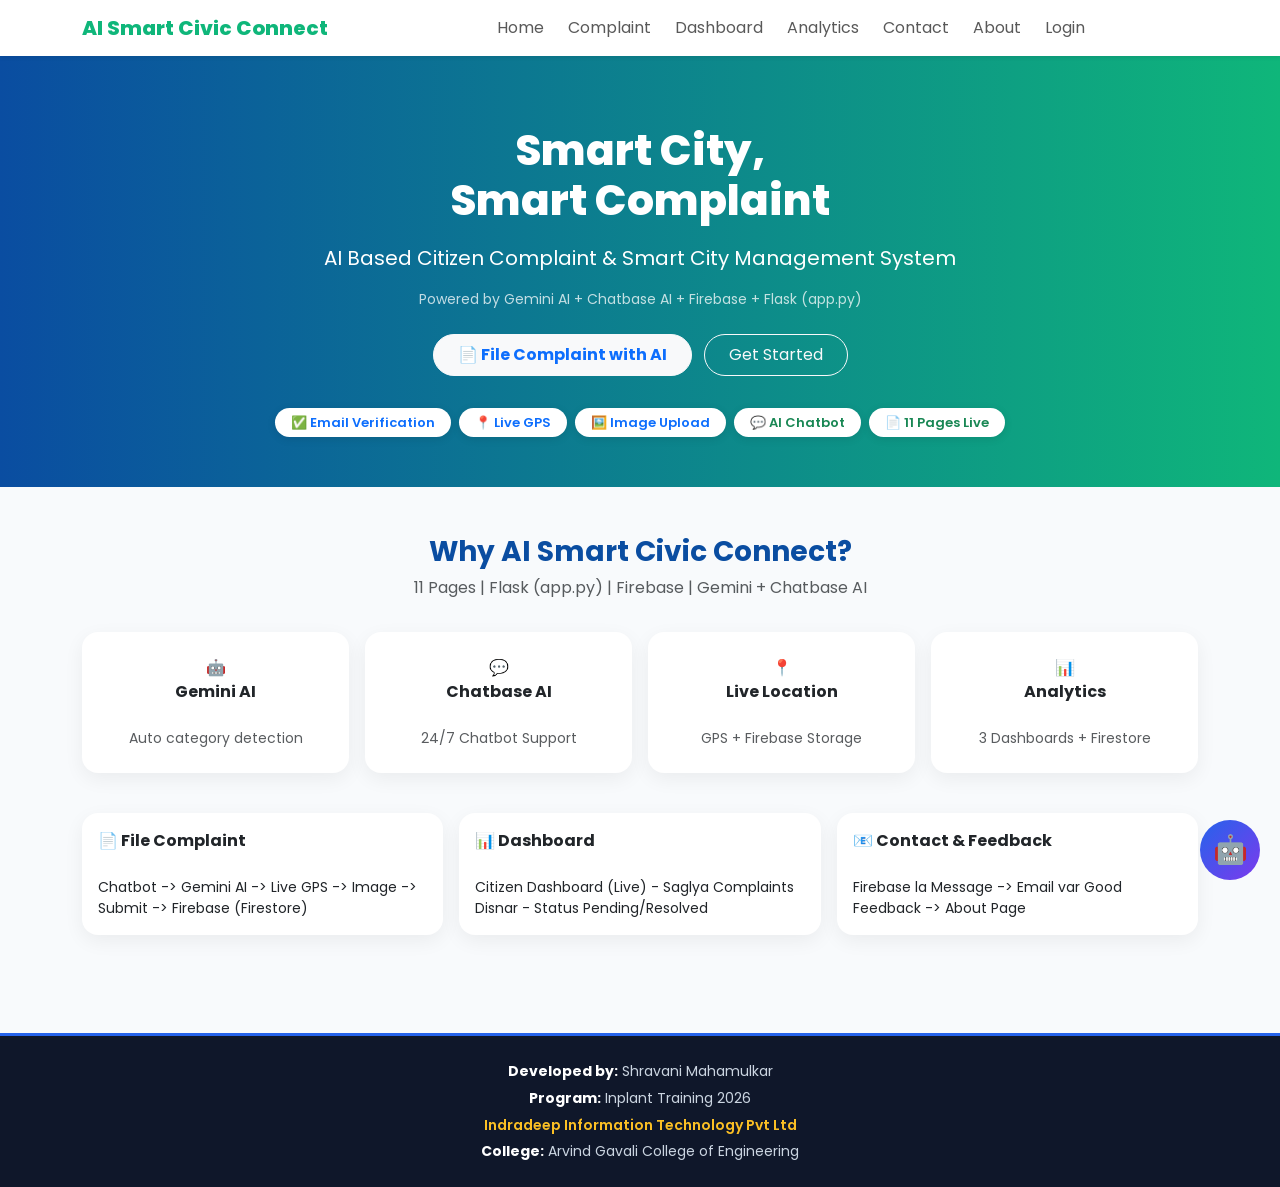
<file: index.html>
<!DOCTYPE html>
<html lang="en">
<head>
<meta charset="UTF-8">
<meta name="viewport" content="width=device-width, initial-scale=1.0">
<title>AI Smart Civic Connect - Shravani Mahamulkar</title>
<link href="https://cdn.jsdelivr.net/npm/bootstrap@5.3.3/dist/css/bootstrap.min.css" rel="stylesheet">
<link href="https://fonts.googleapis.com/css2?family=Poppins:wght@400;600;700&display=swap" rel="stylesheet">
<style>
body{font-family:'Poppins',sans-serif;background:#f8fafc;margin:0}
.hero{background:linear-gradient(90deg,#0A4DA1 0%,#0fb67a 100%);color:white;padding:70px 20px 50px 20px;text-align:center}
.hero h1{font-size:42px;font-weight:800;line-height:1.2}
.card{border:none;border-radius:16px;box-shadow:0 6px 20px rgba(0,0,0,0.06)}
.navbar-brand{font-weight:800;color:#0fb67a!important}
.badge{font-size:13px;font-weight:600;box-shadow:0 2px 8px rgba(0,0,0,0.1)}
</style>
</head>
<body>

<!-- NAVBAR - 11 Pages Connect -->
<nav class="navbar navbar-expand-lg bg-white shadow-sm sticky-top">
<div class="container">
<a class="navbar-brand" href="index.html">AI Smart Civic Connect</a>
<button class="navbar-toggler" type="button" data-bs-toggle="collapse" data-bs-target="#navMenu">
<span class="navbar-toggler-icon"></span>
</button>
<div class="collapse navbar-collapse" id="navMenu">
<ul class="navbar-nav ms-auto gap-2">
<li class="nav-item"><a class="nav-link" href="index.html">Home</a></li>
<li class="nav-item"><a class="nav-link" href="complaint.html">Complaint</a></li>
<li class="nav-item"><a class="nav-link" href="dashboard.html">Dashboard</a></li>
<li class="nav-item"><a class="nav-link" href="analytics.html">Analytics</a></li>
<li class="nav-item"><a class="nav-link" href="contact.html">Contact</a></li>
<li class="nav-item"><a class="nav-link" href="about.html">About</a></li>
<li class="nav-item"><a class="nav-link" href="login.html">Login</a></li>
<li class="nav-item"><a class="nav-link btn btn-primary text-white rounded-pill px-3" href="register.html">Register</a></li>
</ul>
</div>
</div>
</nav>

<!-- HERO SECTION -->
<section class="hero">
<h1>Smart City,<br>Smart Complaint</h1>
<p class="mt-3 fs-5">AI Based Citizen Complaint & Smart City Management System</p>
<p class="small opacity-75">Powered by Gemini AI + Chatbase AI + Firebase + Flask (app.py)</p>
<div class="mt-4">
<a href="complaint.html" class="btn btn-light text-primary rounded-pill px-4 py-2 fw-bold me-2">📄 File Complaint with AI</a>
<a href="login.html" class="btn btn-outline-light rounded-pill px-4 py-2">Get Started</a>
</div>

<!-- BADGES - Tuzya snippet madhle -->
<div class="row mt-4 g-2 justify-content-center">
<div class="col-auto"><span class="badge bg-white text-primary rounded-pill px-3 py-2">✅ Email Verification</span></div>
<div class="col-auto"><span class="badge bg-white text-primary rounded-pill px-3 py-2">📍 Live GPS</span></div>
<div class="col-auto"><span class="badge bg-white text-primary rounded-pill px-3 py-2">🖼️ Image Upload</span></div>
<div class="col-auto"><span class="badge bg-white text-success rounded-pill px-3 py-2">💬 AI Chatbot</span></div>
<div class="col-auto"><span class="badge bg-white text-success rounded-pill px-3 py-2">📄 11 Pages Live</span></div>
</div>
</section>

<!-- WHY SECTION -->
<section class="container py-5 text-center">
<h3 class="fw-bold" style="color:#0A4DA1">Why AI Smart Civic Connect?</h3>
<p class="text-muted">11 Pages | Flask (app.py) | Firebase | Gemini + Chatbase AI</p>
<div class="row g-3 mt-2">
<div class="col-md-3 col-6"><div class="card p-4 h-100">🤖<br><b>Gemini AI</b><br><small class="text-muted">Auto category detection</small></div></div>
<div class="col-md-3 col-6"><div class="card p-4 h-100">💬<br><b>Chatbase AI</b><br><small class="text-muted">24/7 Chatbot Support</small></div></div>
<div class="col-md-3 col-6"><div class="card p-4 h-100">📍<br><b>Live Location</b><br><small class="text-muted">GPS + Firebase Storage</small></div></div>
<div class="col-md-3 col-6"><div class="card p-4 h-100">📊<br><b>Analytics</b><br><small class="text-muted">3 Dashboards + Firestore</small></div></div>
</div>

<div class="row g-3 mt-4 text-start">
<div class="col-md-4"><div class="card p-3"><b>📄 File Complaint</b><br><small>Chatbot -> Gemini AI -> Live GPS -> Image -> Submit -> Firebase (Firestore)</small></div></div>
<div class="col-md-4"><div class="card p-3"><b>📊 Dashboard</b><br><small>Citizen Dashboard (Live) - Saglya Complaints Disnar - Status Pending/Resolved</small></div></div>
<div class="col-md-4"><div class="card p-3"><b>📧 Contact & Feedback</b><br><small>Firebase la Message -> Email var Good Feedback -> About Page</small></div></div>
</div>
</section>

<script src="https://cdn.jsdelivr.net/npm/bootstrap@5.3.3/dist/js/bootstrap.bundle.min.js"></script>
<script src="firebase-config.js"></script>
<script src="chatbot.js"></script>

<footer style="background:#0f172a; color:#cbd5e1; text-align:center; padding:22px 15px; font-size:14px; line-height:1.9; margin-top:50px; border-top:3px solid #2563eb; font-family:'Poppins',sans-serif;">
  <b style="color:white;">Developed by:</b> Shravani Mahamulkar <br>
  <b style="color:white;">Program:</b> Inplant Training 2026 <br>
  <span style="color:#fbbf24; font-weight:600;">Indradeep Information Technology Pvt Ltd</span> <br>
  <b style="color:white;">College:</b> Arvind Gavali College of Engineering
</footer>

</body>
</html>
</file>
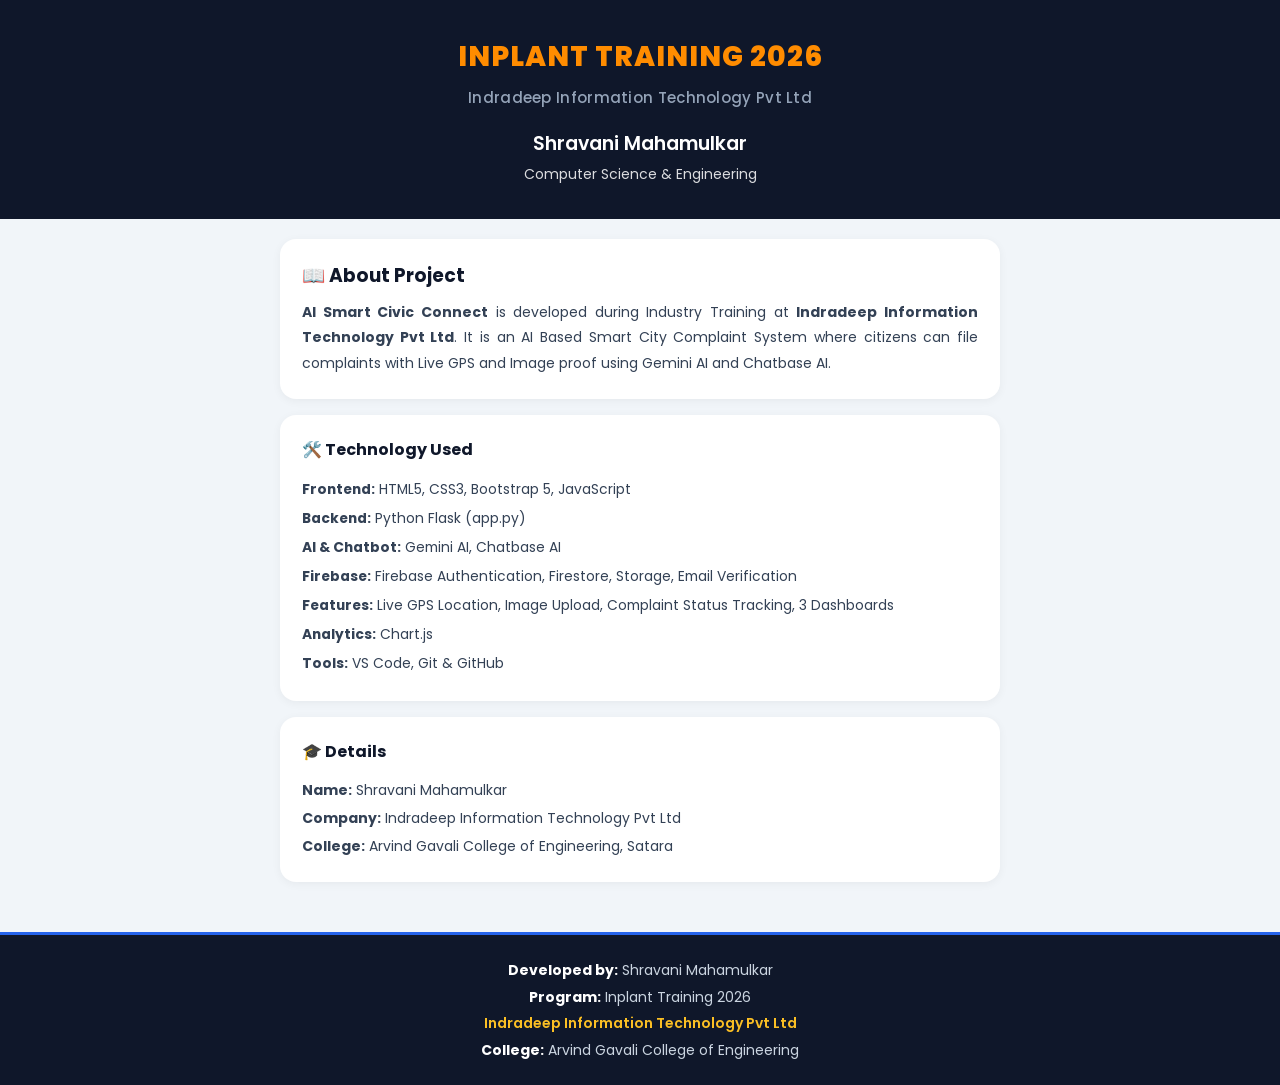
<file: about.html>
<!DOCTYPE html>
<html lang="en">
<head>
<meta charset="UTF-8"><meta name="viewport" content="width=device-width, initial-scale=1.0">
<title>About | Shravani Mahamulkar</title>
<link href="https://fonts.googleapis.com/css2?family=Poppins:wght@400;600;700&display=swap" rel="stylesheet">
</head>
<body style="margin:0; font-family:'Poppins',sans-serif; background:#f1f5f9;">

<div style="background:#0f172a; color:white; text-align:center; padding:40px 20px 34px;">
  <h1 style="margin:0; color:#ff8c00; font-size:28px; font-weight:800; letter-spacing:1px; text-transform:uppercase; line-height:1.2;">Inplant Training 2026</h1>
  <p style="margin:12px 0 0; color:#94a3b8; font-size:15px; font-weight:500; letter-spacing:0.3px;">Indradeep Information Technology Pvt Ltd</p>
  <h2 style="margin:20px 0 0; font-size:19px; font-weight:600;">Shravani Mahamulkar</h2>
  <p style="margin:6px 0 0; opacity:0.85; font-size:14px;">Computer Science & Engineering</p>
</div>

<div style="max-width:720px; margin:20px auto; padding:0 16px;">

<div style="background:white; padding:22px; border-radius:16px; box-shadow:0 2px 10px rgba(0,0,0,.05); margin-bottom:16px;">
<h3 style="margin:0 0 10px; color:#0f172a;">📖 About Project</h3>
<p style="margin:0; line-height:1.85; font-size:14px; color:#334155; text-align:justify;">
<b>AI Smart Civic Connect</b> is developed during Industry Training at <b>Indradeep Information Technology Pvt Ltd</b>. 
It is an AI Based Smart City Complaint System where citizens can file complaints with Live GPS and Image proof using Gemini AI and Chatbase AI.
</p>
</div>

<div style="background:white; padding:22px; border-radius:16px; box-shadow:0 2px 10px rgba(0,0,0,.05); margin-bottom:16px;">
<h3 style="margin:0 0 14px; color:#0f172a; font-size:16px;">🛠️ Technology Used</h3>
<div style="font-size:13.8px; line-height:2.1; color:#334155;">
<b>Frontend:</b> HTML5, CSS3, Bootstrap 5, JavaScript<br>
<b>Backend:</b> Python Flask (app.py)<br>
<b>AI & Chatbot:</b> Gemini AI, Chatbase AI<br>
<b>Firebase:</b> Firebase Authentication, Firestore, Storage, Email Verification<br>
<b>Features:</b> Live GPS Location, Image Upload, Complaint Status Tracking, 3 Dashboards<br>
<b>Analytics:</b> Chart.js<br>
<b>Tools:</b> VS Code, Git & GitHub
</div>
</div>

<div style="background:white; padding:22px; border-radius:16px; box-shadow:0 2px 10px rgba(0,0,0,.05);">
<h3 style="margin:0 0 12px; font-size:16px; color:#0f172a;">🎓 Details</h3>
<div style="font-size:14px; line-height:2; color:#334155;">
<b>Name:</b> Shravani Mahamulkar<br>
<b>Company:</b> Indradeep Information Technology Pvt Ltd<br>
<b>College:</b> Arvind Gavali College of Engineering, Satara
</div>
</div>

</div>

<footer style="background:#0f172a; color:#cbd5e1; text-align:center; padding:22px 15px; font-size:14px; line-height:1.9; margin-top:50px; border-top:3px solid #2563eb;">
  <b style="color:white;">Developed by:</b> Shravani Mahamulkar <br>
  <b style="color:white;">Program:</b> Inplant Training 2026 <br>
  <span style="color:#fbbf24; font-weight:600;">Indradeep Information Technology Pvt Ltd</span> <br>
  <b style="color:white;">College:</b> Arvind Gavali College of Engineering
</footer>

</body>
</html>
</file>
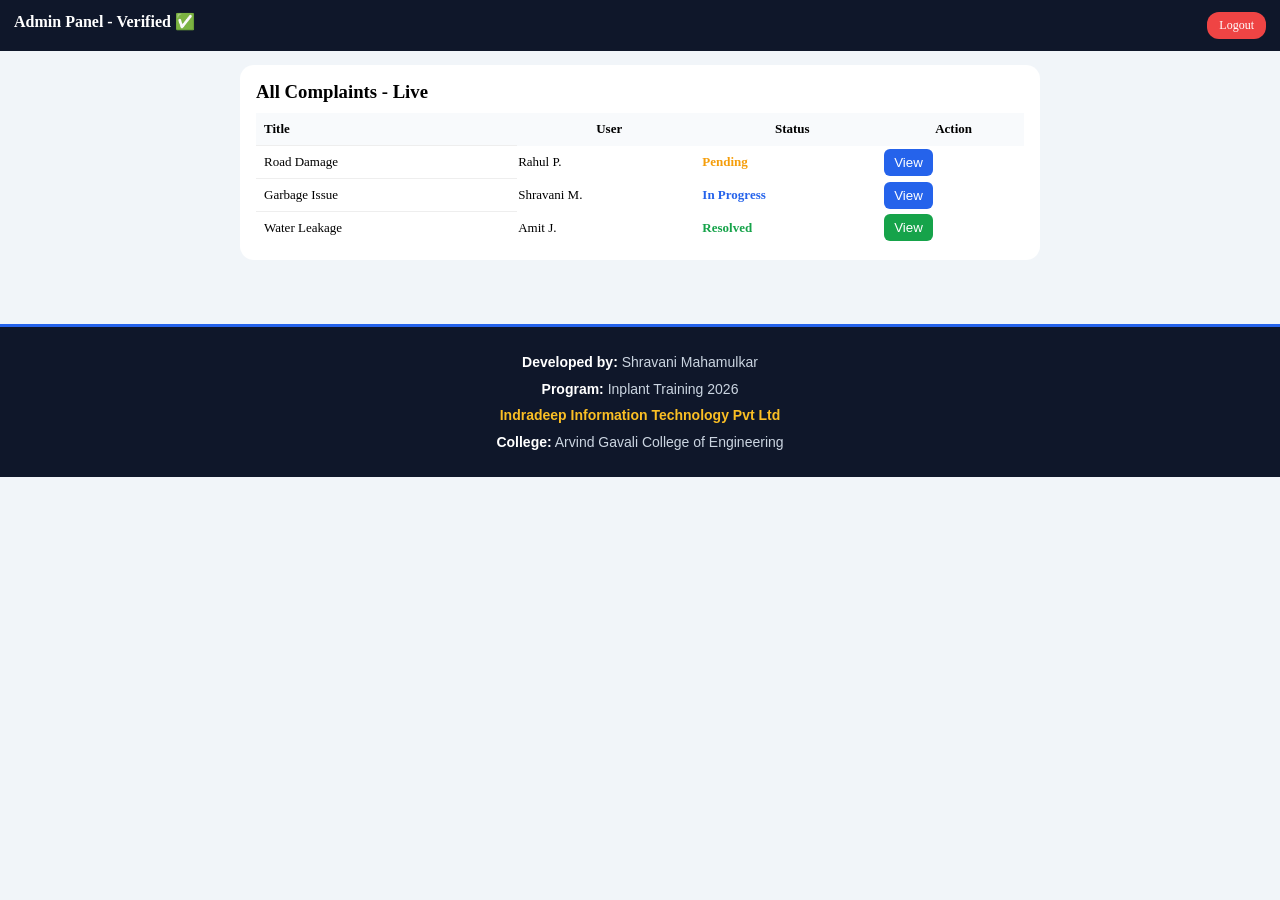
<file: admin-dashboard.htm>
<!DOCTYPE html><html><head><meta charset="UTF-8"><meta name="viewport" content="width=device-width,initial-scale=1"><title>Admin Panel</title></head>
<body style="margin:0;font-family:Poppins;background:#f1f5f9;">
<div style="background:#0f172a;color:white;padding:12px 14px;display:flex;justify-content:space-between;"><b>Admin Panel - Verified ✅</b><a href="index.html" style="background:#ef4444;color:white;padding:6px 12px;border-radius:12px;text-decoration:none;font-size:12px;">Logout</a></div>
<div style="padding:14px;max-width:800px;margin:auto;">
<div style="background:white;padding:16px;border-radius:14px;">
<h3 style="margin:0 0 10px;">All Complaints - Live</h3>
<table style="width:100%;font-size:13px;border-collapse:collapse;">
<tr style="background:#f8fafc;"><th style="padding:8px;text-align:left;">Title</th><th>User</th><th>Status</th><th>Action</th></tr>
<tr><td style="padding:8px;border-top:1px solid #eee;">Road Damage</td><td>Rahul P.</td><td style="color:#f59e0b;font-weight:600;">Pending</td><td><button onclick="alert('Complaint: Road Damage\nUser: Rahul P.\nLocation: Satara ST Stand\nGPS Verified ✅\n\nSir can Mark as Resolved here')" style="background:#2563eb;color:white;border:none;padding:6px 10px;border-radius:6px;">View</button></td></tr>
<tr><td style="padding:8px;border-top:1px solid #eee;">Garbage Issue</td><td>Shravani M.</td><td style="color:#2563eb;font-weight:600;">In Progress</td><td><button onclick="alert('Garbage Issue - Officer Assigned')" style="background:#2563eb;color:white;border:none;padding:6px 10px;border-radius:6px;">View</button></td></tr>
<tr><td style="padding:8px;border-top:1px solid #eee;">Water Leakage</td><td>Amit J.</td><td style="color:#16a34a;font-weight:600;">Resolved</td><td><button onclick="alert('Resolved ✅')" style="background:#16a34a;color:white;border:none;padding:6px 10px;border-radius:6px;">View</button></td></tr>
</table>
</div></div>
  <footer style="background:#0f172a; color:#cbd5e1; text-align:center; padding:22px 15px; font-size:14px; line-height:1.9; margin-top:50px; border-top:3px solid #2563eb; font-family:'Poppins',sans-serif;">
  <b style="color:white;">Developed by:</b> Shravani Mahamulkar <br>
  <b style="color:white;">Program:</b> Inplant Training 2026 <br>
  <span style="color:#fbbf24; font-weight:600;">Indradeep Information Technology Pvt Ltd</span> <br>
  <b style="color:white;">College:</b> Arvind Gavali College of Engineering
  </footer>
</body></html>
</file>
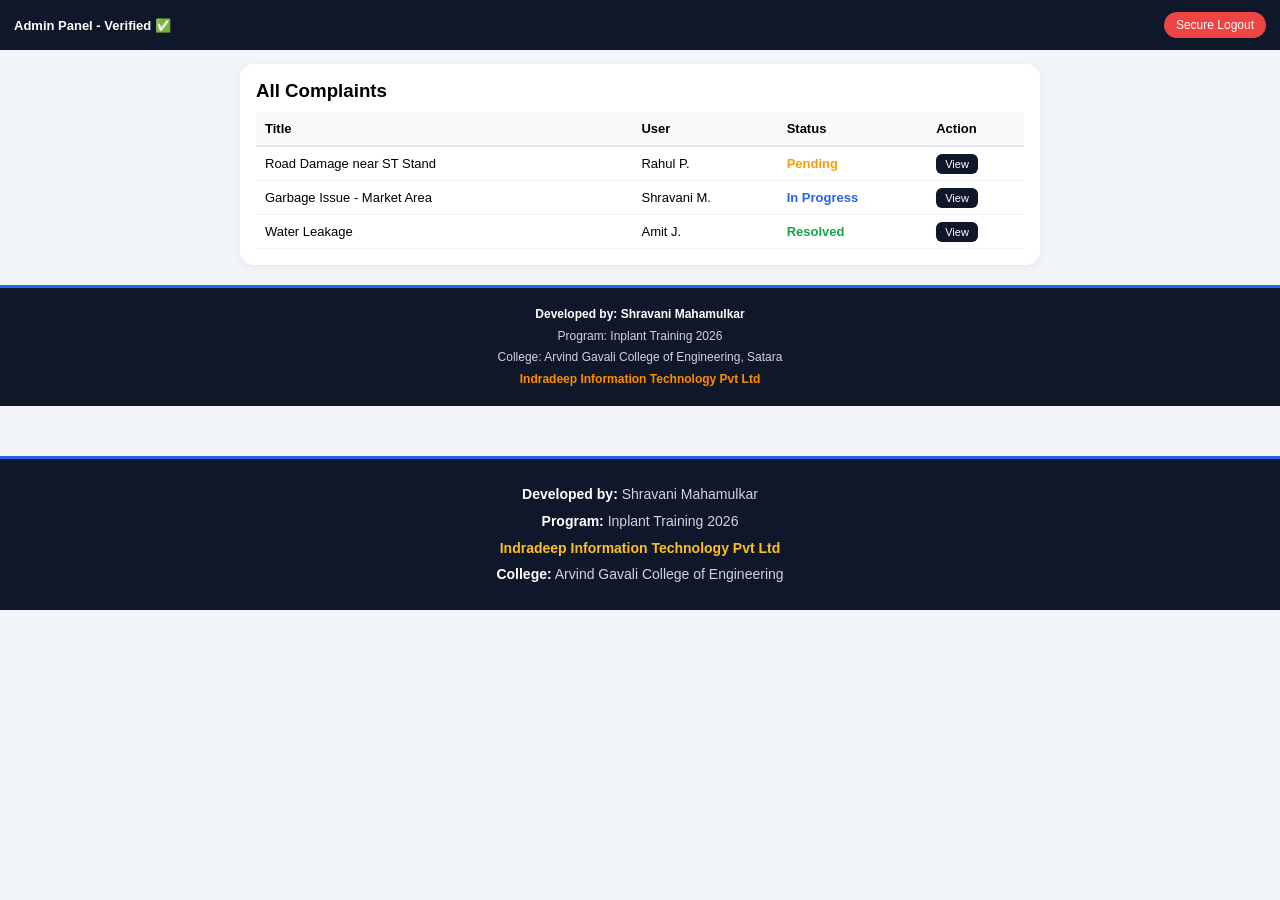
<file: admin.html>
<!DOCTYPE html><html><head><meta charset="UTF-8"><meta name="viewport" content="width=device-width,initial-scale=1"><title>Admin Panel</title></head>
<body style="margin:0;font-family:Poppins,sans-serif;background:#f1f5f9;">
<div style="background:#0f172a;color:white;padding:12px 14px;display:flex;justify-content:space-between;align-items:center;"><b style="font-size:13px;">Admin Panel - Verified ✅</b><a href="index.html" style="background:#ef4444;color:white;padding:6px 12px;border-radius:16px;text-decoration:none;font-size:12px;">Secure Logout</a></div>
<div style="max-width:800px;margin:14px auto;padding:0 10px;">
<div style="background:white;padding:16px;border-radius:14px;box-shadow:0 2px 8px rgba(0,0,0,.05);">
<h3 style="margin:0 0 10px;">All Complaints</h3>
<table style="width:100%;border-collapse:collapse;font-size:13px;text-align:left;">
<tr style="background:#f8fafc;"><th style="padding:9px;border-bottom:2px solid #e2e8f0;">Title</th><th style="border-bottom:2px solid #e2e8f0;">User</th><th style="border-bottom:2px solid #e2e8f0;">Status</th><th style="border-bottom:2px solid #e2e8f0;">Action</th></tr>
<tbody id="tbody"><tr><td colspan="4" style="text-align:center;padding:18px;">Loading & Verifying...</td></tr></tbody>
</table>
</div></div>
<footer style="background:#0f172a;color:#cbd5e1;text-align:center;padding:16px;font-size:12px;margin-top:20px;border-top:3px solid #2563eb;line-height:1.8;">
<b style="color:white;">Developed by: Shravani Mahamulkar</b><br>Program: Inplant Training 2026<br>College: Arvind Gavali College of Engineering, Satara<br><span style="color:#ff8c00;font-weight:600;">Indradeep Information Technology Pvt Ltd</span></footer>
<script>
const data=[
{title:"Road Damage near ST Stand",user:"Rahul P.",status:"Pending",color:"#f59e0b"},
{title:"Garbage Issue - Market Area",user:"Shravani M.",status:"In Progress",color:"#2563eb"},
{title:"Water Leakage",user:"Amit J.",status:"Resolved",color:"#16a34a"}
];
setTimeout(()=>{
let h="";
data.forEach(d=>{h+=`<tr><td style="padding:9px;border-bottom:1px solid #f1f5f9;">${d.title}</td><td style="border-bottom:1px solid #f1f5f9;">${d.user}</td><td style="border-bottom:1px solid #f1f5f9;color:${d.color};font-weight:600;">${d.status}</td><td style="border-bottom:1px solid #f1f5f9;"><button style="background:#0f172a;color:white;border:none;padding:4px 9px;border-radius:6px;font-size:11px;">View</button></td></tr>`});
document.getElementById("tbody").innerHTML=h;
},900);
</script>
  <footer style="background:#0f172a; color:#cbd5e1; text-align:center; padding:22px 15px; font-size:14px; line-height:1.9; margin-top:50px; border-top:3px solid #2563eb; font-family:'Poppins',sans-serif;">
  <b style="color:white;">Developed by:</b> Shravani Mahamulkar <br>
  <b style="color:white;">Program:</b> Inplant Training 2026 <br>
  <span style="color:#fbbf24; font-weight:600;">Indradeep Information Technology Pvt Ltd</span> <br>
  <b style="color:white;">College:</b> Arvind Gavali College of Engineering
  </footer>
</body></html>
</file>
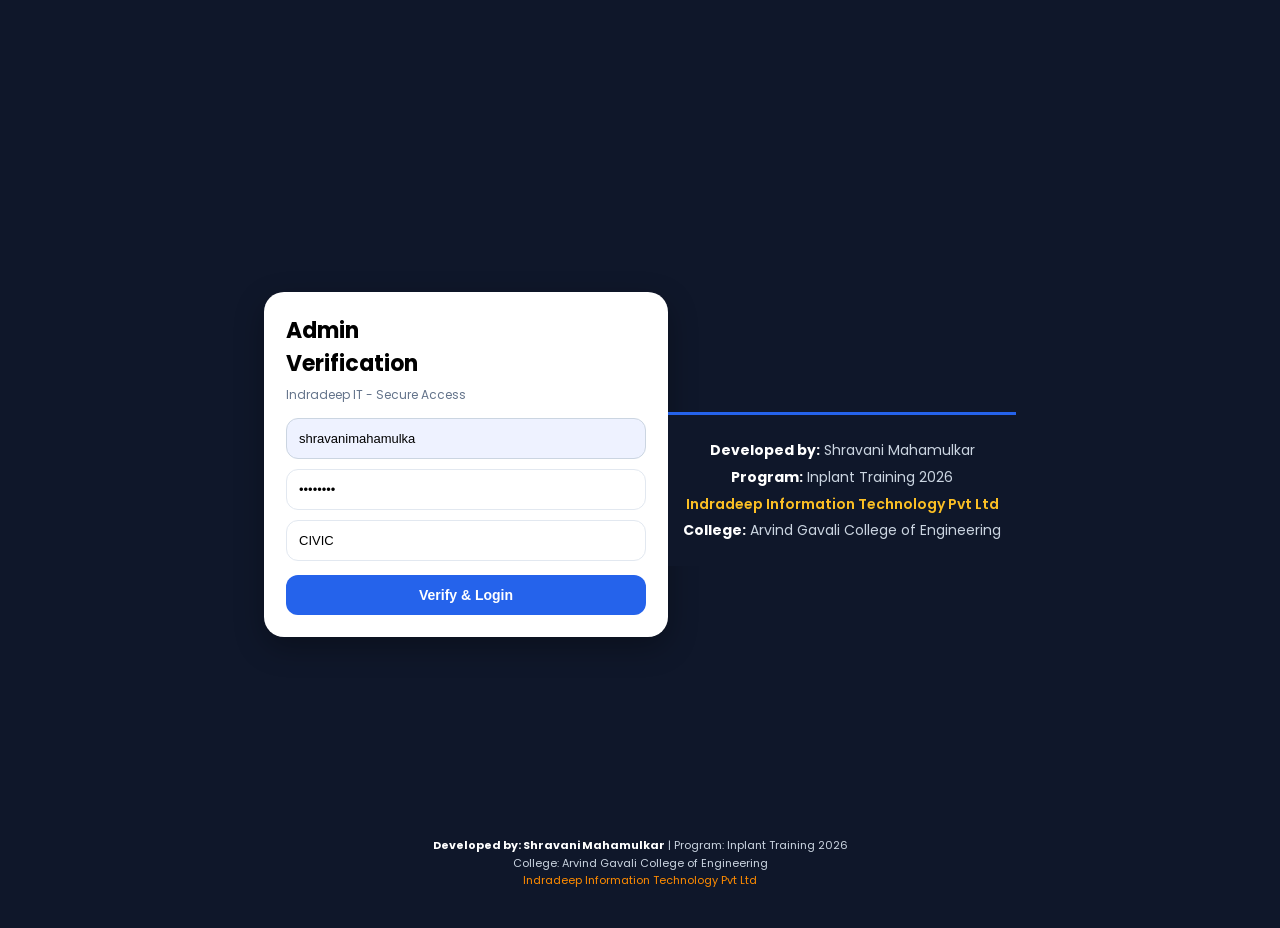
<file: admin_login.html>
<!DOCTYPE html><html><head><meta charset="UTF-8"><meta name="viewport" content="width=device-width,initial-scale=1"><title>Admin Verification</title>
<link href="https://fonts.googleapis.com/css2?family=Poppins:wght@400;600&display=swap" rel="stylesheet">
</head>
<body style="margin:0;font-family:Poppins;background:#0f172a;display:flex;align-items:center;justify-content:center;min-height:100vh;padding:14px;">
<div style="background:white;width:100%;max-width:360px;padding:22px;border-radius:20px;box-shadow:0 10px 30px rgba(0,0,0,.3);">
<h2 style="margin:0 0 6px;font-size:22px;font-weight:700;">Admin<br>Verification</h2>
<p style="font-size:12px;color:#64748b;margin:0 0 14px;">Indradeep IT - Secure Access</p>

<input id="user" value="shravanimahamulka" style="width:100%;box-sizing:border-box;padding:12px;border:1.5px solid #cbd5e1;border-radius:12px;margin-bottom:10px;background:#eef2ff;font-size:13px;">
<input id="pass" type="password" value="12345678" style="width:100%;box-sizing:border-box;padding:12px;border:1.5px solid #e2e8f0;border-radius:12px;margin-bottom:10px;font-size:13px;">
<input id="code" value="CIVIC" style="width:100%;box-sizing:border-box;padding:12px;border:1.5px solid #e2e8f0;border-radius:12px;margin-bottom:14px;font-size:13px;">

<button onclick="login()" style="width:100%;background:#2563eb;color:white;border:none;padding:12px;border-radius:12px;font-weight:600;font-size:14px;cursor:pointer;">Verify & Login</button>

<p id="msg" style="font-size:12px;color:green;text-align:center;margin-top:10px;display:none;">Verified! Redirecting...</p>
</div>

<div style="position:fixed;bottom:0;left:0;right:0;background:#0f172a;color:#cbd5e1;text-align:center;padding:10px;font-size:11px;line-height:1.6;">
<b style="color:white;">Developed by: Shravani Mahamulkar</b> | Program: Inplant Training 2026<br>College: Arvind Gavali College of Engineering<br><span style="color:#ff8c00;">Indradeep Information Technology Pvt Ltd</span>
</div>

<script>
function login(){
 document.getElementById('msg').style.display='block';
 // Kahi pan takla tari login hoil - demo sathi
 setTimeout(()=>{ window.location.href='admin-dashboard.html?v=2'; }, 800);
}
</script>
 <footer style="background:#0f172a; color:#cbd5e1; text-align:center; padding:22px 15px; font-size:14px; line-height:1.9; margin-top:50px; border-top:3px solid #2563eb; font-family:'Poppins',sans-serif;">
  <b style="color:white;">Developed by:</b> Shravani Mahamulkar <br>
  <b style="color:white;">Program:</b> Inplant Training 2026 <br>
  <span style="color:#fbbf24; font-weight:600;">Indradeep Information Technology Pvt Ltd</span> <br>
  <b style="color:white;">College:</b> Arvind Gavali College of Engineering
 </footer>
</body></html>
</file>
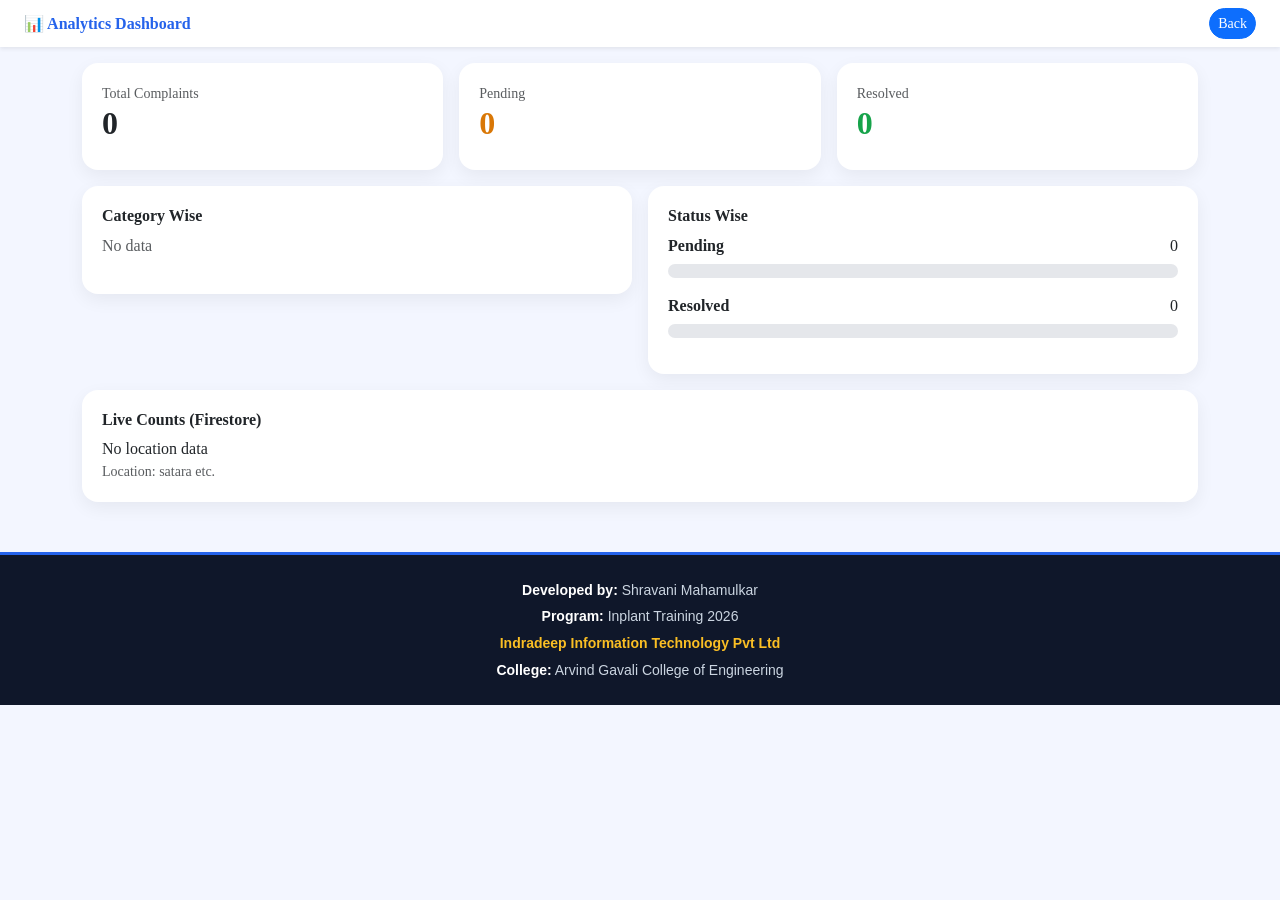
<file: analytics.html>
<!DOCTYPE html>
<html lang="en">
<head>
<meta charset="UTF-8"><meta name="viewport" content="width=device-width, initial-scale=1.0">
<title>Analytics Dashboard</title>
<link href="https://cdn.jsdelivr.net/npm/bootstrap@5.3.0/dist/css/bootstrap.min.css" rel="stylesheet">
<style>
body{background:#f3f6ff;font-family:Segoe UI}
.card{border:none;border-radius:16px;box-shadow:0 6px 18px rgba(0,0,0,0.06);padding:20px;background:#fff}
.bar{height:14px;background:#e5e7eb;border-radius:10px;overflow:hidden;margin-top:6px}
.bar-fill{height:100%;border-radius:10px}
</style>
</head>
<body>
<nav class="navbar bg-white shadow-sm px-4 py-2"><b style="color:#2563eb">📊 Analytics Dashboard</b><a href="complaint.html" class="btn btn-primary btn-sm rounded-pill">Back</a></nav>

<div class="container mt-3">
<div class="row g-3">
<div class="col-md-4"><div class="card"><small class="text-muted">Total Complaints</small><h2 id="total" class="fw-bold">0</h2></div></div>
<div class="col-md-4"><div class="card"><small class="text-muted">Pending</small><h2 id="pending" class="fw-bold" style="color:#d97706">0</h2></div></div>
<div class="col-md-4"><div class="card"><small class="text-muted">Resolved</small><h2 id="resolved" class="fw-bold" style="color:#16a34a">0</h2></div></div>

<div class="col-md-6"><div class="card"><h6 class="fw-bold">Category Wise</h6><div id="catList"></div></div></div>
<div class="col-md-6"><div class="card"><h6 class="fw-bold">Status Wise</h6><div id="statusList"></div></div></div>
<div class="col-12"><div class="card"><h6 class="fw-bold">Live Counts (Firestore)</h6><div id="locList"></div><small class="text-muted">Location: satara etc.</small></div></div>
</div>
</div>

<script>
// READ SAME DATA
let data = JSON.parse(localStorage.getItem('complaints') || "[]");
document.getElementById('total').innerText = data.length;
let pend = data.filter(c=>c.status!=='Resolved').length;
let res = data.length - pend;
document.getElementById('pending').innerText = pend;
document.getElementById('resolved').innerText = res;

// Category
let cats={}; data.forEach(c=>{cats[c.cat]=(cats[c.cat]||0)+1});
let catHTML=""; let colors=['#2563eb','#f59e0b','#10b981','#ef4444','#8b5cf6'];
let i=0; for(let k in cats){let p=Math.round(cats[k]/data.length*100); catHTML+=`<div class="mb-3"><div class="d-flex justify-content-between"><b>${k}</b><span>${cats[k]} (${p}%)</span></div><div class="bar"><div class="bar-fill" style="width:${p}%;background:${colors[i%5]}"></div></div></div>`; i++;}
if(!catHTML) catHTML="<p class='text-muted'>No data</p>";
document.getElementById('catList').innerHTML=catHTML;

// Status
let sHTML=`<div class="mb-3"><div class="d-flex justify-content-between"><b>Pending</b><span>${pend}</span></div><div class="bar"><div class="bar-fill" style="width:${data.length?pend/data.length*100:0}%;background:#f59e0b"></div></div></div>
<div class="mb-3"><div class="d-flex justify-content-between"><b>Resolved</b><span>${res}</span></div><div class="bar"><div class="bar-fill" style="width:${data.length?res/data.length*100:0}%;background:#16a34a"></div></div></div>`;
document.getElementById('statusList').innerHTML=sHTML;

// Location
let locs={}; data.forEach(c=>{let l=(c.loc||'satara').split('|')[0].trim()||'satara'; locs[l]=(locs[l]||0)+1});
let lHTML=""; for(let k in locs){lHTML+=`<div class="mb-2"><b>${k}</b>: ${locs[k]} complaints</div>`}
document.getElementById('locList').innerHTML=lHTML||"No location data";
</script>
<footer style="background:#0f172a; color:#cbd5e1; text-align:center; padding:22px 15px; font-size:14px; line-height:1.9; margin-top:50px; border-top:3px solid #2563eb; font-family:'Poppins',sans-serif;">
  <b style="color:white;">Developed by:</b> Shravani Mahamulkar <br>
  <b style="color:white;">Program:</b> Inplant Training 2026 <br>
  <span style="color:#fbbf24; font-weight:600;">Indradeep Information Technology Pvt Ltd</span> <br>
  <b style="color:white;">College:</b> Arvind Gavali College of Engineering
</footer>
</body>
</html>
</file>
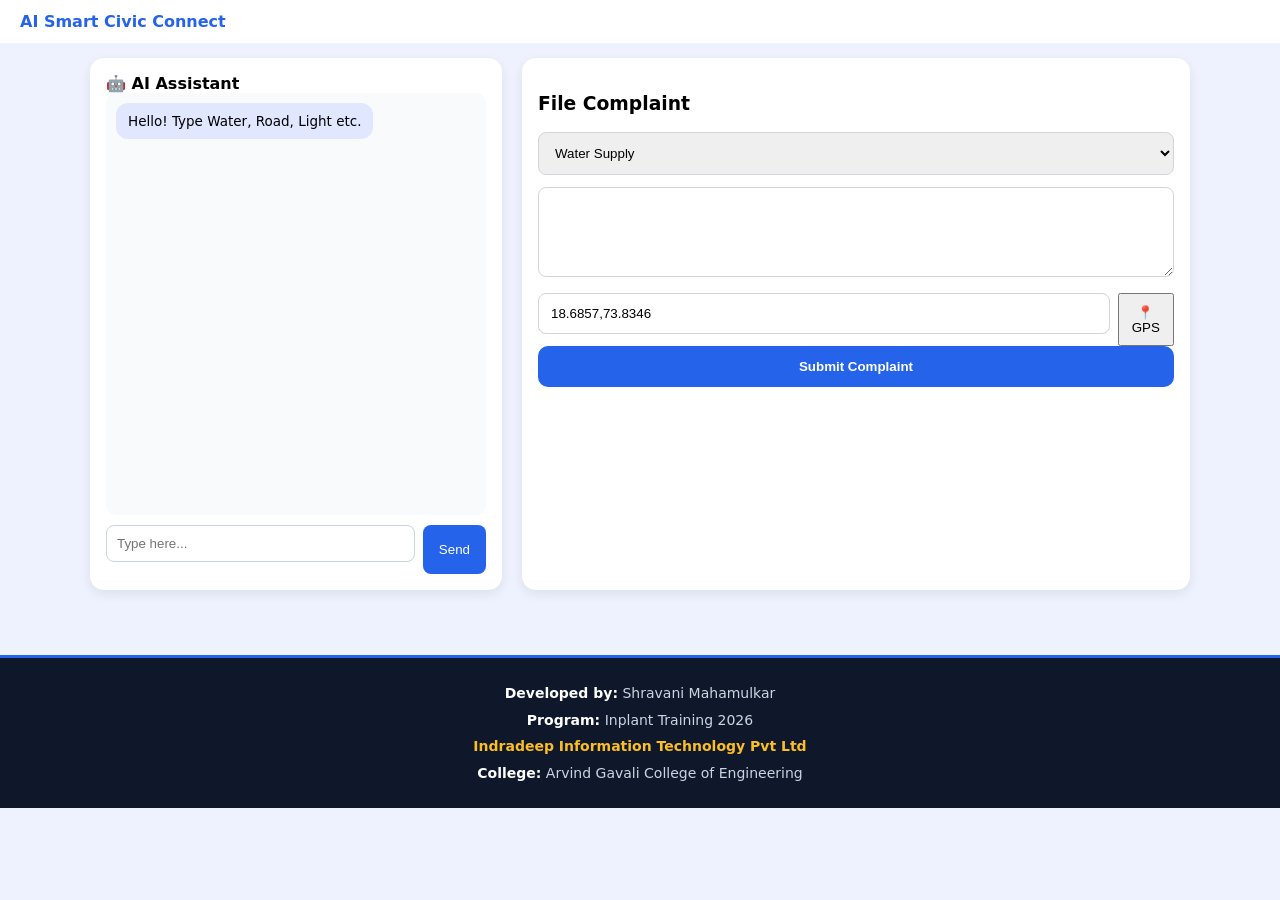
<file: complaint.html>
<!DOCTYPE html>
<html lang="en"><head><meta charset="UTF-8"><meta name="viewport" content="width=device-width,initial-scale=1"><title>AI Civic Connect</title>
<style>body{margin:0;font-family:system-ui;background:#eef2ff}.top{background:#fff;padding:12px 20px;font-weight:700;color:#2563eb}.wrap{max-width:1100px;margin:auto;display:flex;gap:20px;padding:15px;flex-wrap:wrap}.box{background:#fff;border-radius:14px;padding:16px;box-shadow:0 4px 12px rgba(0,0,0,.08)}.chat{flex:1;min-width:320px;max-width:380px;display:flex;flex-direction:column;height:500px}.form{flex:1.2;min-width:340px}#msgs{flex:1;overflow-y:auto;display:flex;flex-direction:column;gap:10px;background:#f8fafc;padding:10px;border-radius:10px}.msg{padding:10px 12px;border-radius:12px;font-size:13.5px;max-width:85%}.user{align-self:flex-end;background:#2563eb;color:#fff}.ai{align-self:flex-start;background:#e0e7ff}.row{display:flex;gap:8px;margin-top:10px}.row input{flex:1;padding:10px;border:1px solid #cbd5e1;border-radius:8px}.row button{background:#2563eb;color:#fff;border:none;padding:0 16px;border-radius:8px}select,textarea,input{width:100%;padding:12px;border:1px solid #d1d5db;border-radius:8px;margin-bottom:12px;box-sizing:border-box}textarea{height:90px}.btn{width:100%;background:#2563eb;color:#fff;border:none;padding:13px;border-radius:10px;font-weight:700;cursor:pointer}</style></head><body>
<div class="top">AI Smart Civic Connect</div>
<div class="wrap">
<div class="box chat"><b>🤖 AI Assistant</b><div id="msgs"><div class="msg ai">Hello! Type Water, Road, Light etc.</div></div><div class="row"><input id="chatInput" placeholder="Type here..."><button id="sendBtn">Send</button></div></div>
<div class="box form" id="complaintView"><h3>File Complaint</h3><select id="category"><option>Garbage</option><option>Pothole</option><option>Street Light</option><option selected>Water Supply</option><option>Drainage</option></select><textarea id="description"></textarea><div style="display:flex;gap:8px"><input id="loc" value="18.6857,73.8346"><button onclick="navigator.geolocation.getCurrentPosition(p=>loc.value=p.coords.latitude.toFixed(4)+','+p.coords.longitude.toFixed(4))">📍GPS</button></div><button class="btn" onclick="submitComplaint()">Submit Complaint</button></div>
<div class="box form" id="dashboardView" style="display:none"><h3>Dashboard</h3><div id="list"></div><button class="btn" style="background:#64748b" onclick="location.reload()">+ New</button></div>
</div>
<script>
function addMsg(t,w){let d=document.createElement('div');d.className='msg '+w;d.innerText=t;msgs.appendChild(d);msgs.scrollTop=9999}
sendBtn.onclick=()=>{let t=chatInput.value.trim();if(!t)return;let v=t.toLowerCase();addMsg(t,'user');chatInput.value='';setTimeout(()=>{let c='Water Supply';if(v.includes('road')||v.includes('pothole'))c='Pothole';else if(v.includes('light'))c='Street Light';else if(v.includes('water')||v.includes('pani'))c='Water Supply';else if(v.includes('drain'))c='Drainage';else c='Garbage';category.value=c;description.value=t;addMsg('Your '+c+' complaint is ready. Click Submit.','ai')},300)}
function submitComplaint(){let d=description.value;if(!d){alert('आधी Water टाईप करा');return}let a=JSON.parse(localStorage.getItem('complaints')||'[]');a.push({cat:category.value,desc:d,loc:loc.value,status:'Pending',date:new Date().toLocaleString()});localStorage.setItem('complaints',JSON.stringify(a));complaintView.style.display='none';dashboardView.style.display='block';let h='';a.slice().reverse().forEach(x=>{h+=`<div style="border:1px solid #e2e8f0;padding:12px;border-radius:10px;margin-bottom:10px"><b>${x.cat}</b> <span style="float:right;background:#fef08a;padding:2px 6px;border-radius:6px;font-size:12px">${x.status}</span><p>${x.desc}</p><small>📍 ${x.loc} | ${x.date}</small></div>`});list.innerHTML=h}
</script>
<footer style="background:#0f172a;color:#cbd5e1;text-align:center;padding:22px 15px;font-size:14px;line-height:1.9;margin-top:50px;border-top:3px solid #2563eb;"><b style="color:white;">Developed by:</b> Shravani Mahamulkar<br><b style="color:white;">Program:</b> Inplant Training 2026<br><span style="color:#fbbf24;font-weight:600;">Indradeep Information Technology Pvt Ltd</span><br><b style="color:white;">College:</b> Arvind Gavali College of Engineering</footer>
</body></html>
</file>
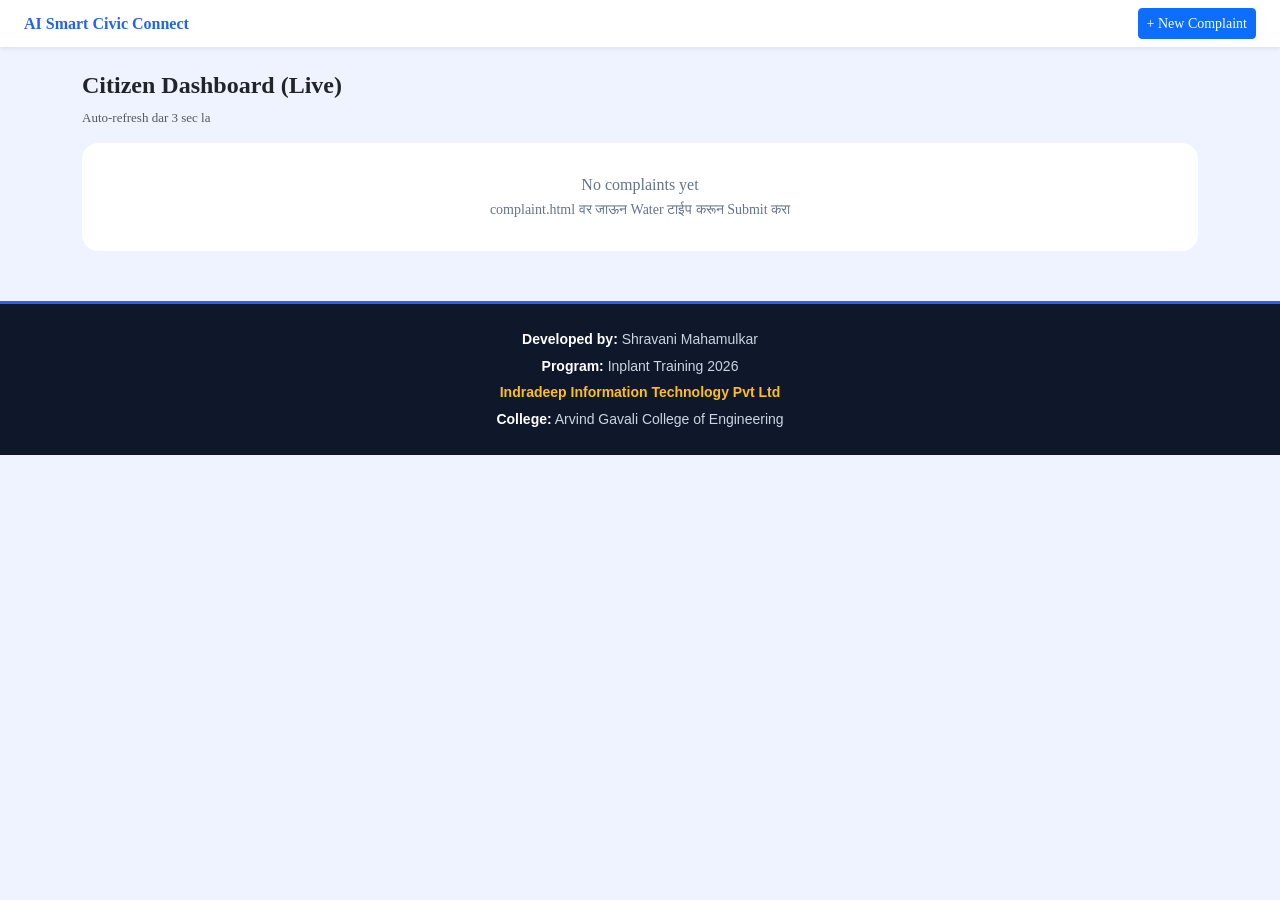
<file: dashboard.html>
<!DOCTYPE html>
<html><head><meta charset="UTF-8"><meta name="viewport" content="width=device-width, initial-scale=1.0"><title>Dashboard</title>
<link href="https://cdn.jsdelivr.net/npm/bootstrap@5.3.0/dist/css/bootstrap.min.css" rel="stylesheet">
<style>body{background:#eef3ff;font-family:Segoe UI}.card{border:none;border-radius:16px;box-shadow:0 8px 20px rgba(0,0,0,0.06)}.empty{padding:30px;text-align:center;background:#fff;border-radius:16px;color:#64748b}</style>
</head><body>
<nav class="navbar bg-white shadow-sm px-4"><b style="color:#2563eb">AI Smart Civic Connect</b><a href="complaint.html" class="btn btn-primary btn-sm">+ New Complaint</a></nav>
<div class="container mt-4"><h4 class="fw-bold">Citizen Dashboard (Live)</h4><p class="text-muted" style="font-size:13px">Auto-refresh dar 3 sec la</p><div id="list">Loading live complaints...</div></div>
<script>
function load(){
  let data = JSON.parse(localStorage.getItem("complaints") || "[]");
  let h="";
  if(data.length==0){
    h=`<div class="empty">No complaints yet<br><small>complaint.html वर जाऊन Water टाईप करून Submit करा</small></div>`;
  } else {
    data.slice().reverse().forEach(c=>{
      let color = c.status=='Pending' ? 'bg-warning text-dark' : 'bg-success';
      h+=`<div class="card p-3 mb-3"><b>${c.cat}</b> <span class="badge ${color} float-end">${c.status}</span><p class="mt-2 mb-1">${c.desc}</p><small>📍 ${c.loc||'No location'} | 🕒 ${c.date}</small></div>`
    });
  }
  document.getElementById('list').innerHTML=h;
}
load();
setInterval(load, 3000);
</script>
<footer style="background:#0f172a; color:#cbd5e1; text-align:center; padding:22px 15px; font-size:14px; line-height:1.9; margin-top:50px; border-top:3px solid #2563eb; font-family:'Poppins',sans-serif;">
  <b style="color:white;">Developed by:</b> Shravani Mahamulkar <br>
  <b style="color:white;">Program:</b> Inplant Training 2026 <br>
  <span style="color:#fbbf24; font-weight:600;">Indradeep Information Technology Pvt Ltd</span> <br>
  <b style="color:white;">College:</b> Arvind Gavali College of Engineering
</footer>
</body>
</html>
</file>
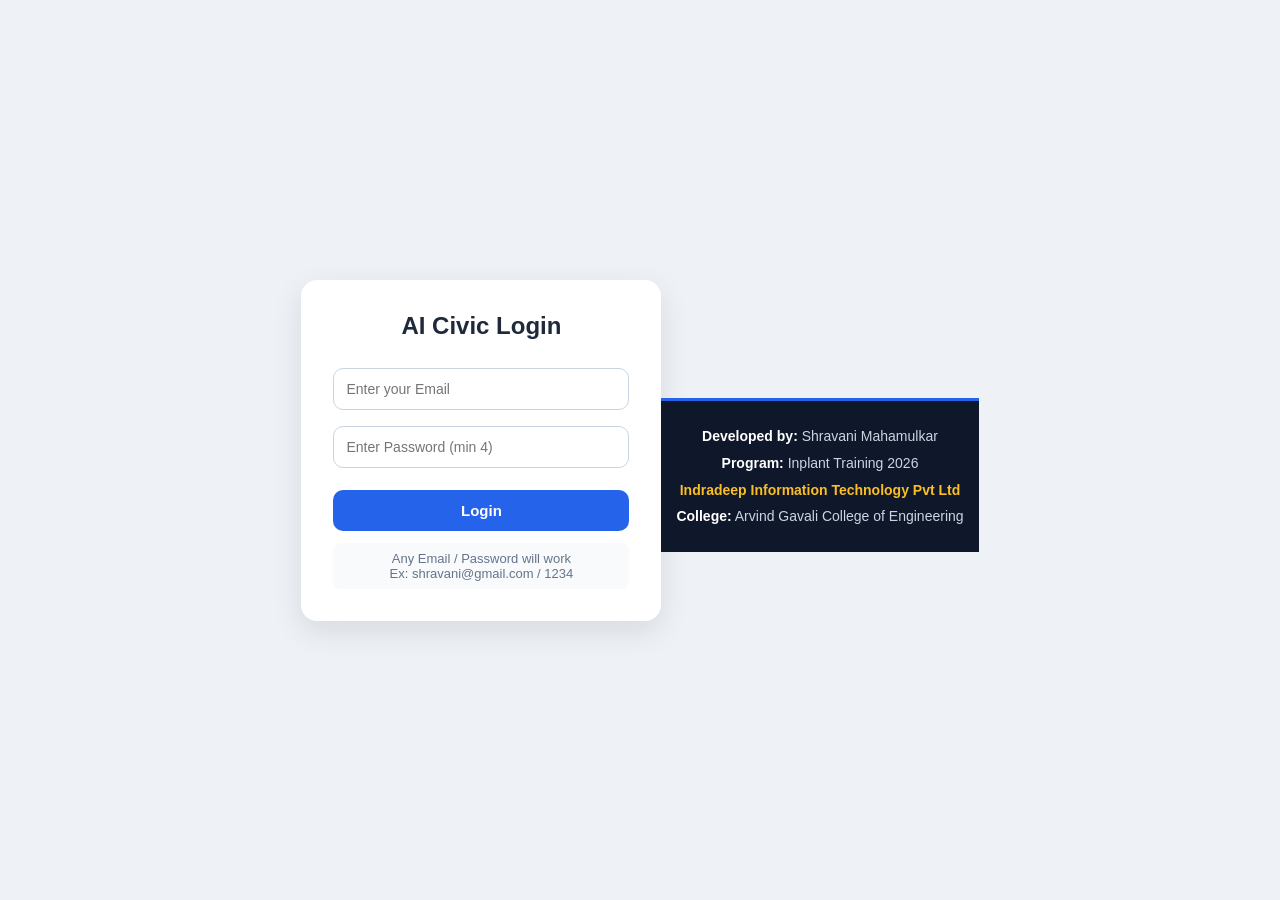
<file: login.html>
<!DOCTYPE html>
<html lang="en">
<head>
  <meta charset="UTF-8" />
  <meta name="viewport" content="width=device-width, initial-scale=1.0" />
  <title>AI Smart Civic - Login</title>
  <style>
    *{box-sizing:border-box}
    body{font-family:'Segoe UI',Arial,sans-serif;display:flex;justify-content:center;align-items:center;min-height:100vh;background:#eef2f7;margin:0}
    .box{background:white;padding:32px;border-radius:16px;box-shadow:0 10px 30px rgba(0,0,0,0.1);width:100%;max-width:360px}
    h2{text-align:center;margin:0 0 20px 0;color:#1e293b}
    input{width:100%;padding:12px;margin:8px 0;border:1px solid #cbd5e1;border-radius:10px;font-size:14px;outline:none}
    input:focus{border-color:#2563eb;box-shadow:0 0 0 2px #dbeafe}
    button{width:100%;padding:12px;background:#2563eb;color:white;border:none;border-radius:10px;cursor:pointer;margin-top:14px;font-weight:600;font-size:15px}
    button:hover{background:#1d4ed8}
    .info{font-size:13px;color:#64748b;text-align:center;margin-top:12px;background:#f8fafc;padding:8px;border-radius:8px}
  </style>
</head>
<body>

<div class="box">
  <h2>AI Civic Login</h2>
  <form id="loginForm">
    <input type="email" id="email" placeholder="Enter your Email" required />
    <input type="password" id="password" placeholder="Enter Password (min 4)" required />
    <button type="submit">Login</button>
  </form>
  <div class="info">Any Email / Password will work<br>Ex: shravani@gmail.com / 1234</div>
</div>

<script>
  document.getElementById("loginForm").addEventListener("submit", function(e){
    e.preventDefault();
    
    const email = document.getElementById("email").value.trim();
    const password = document.getElementById("password").value.trim();

    if (!email.includes("@")) {
      alert("Please enter a valid Email!");
      return;
    }
    if (password.length < 4) {
      alert("Password must be at least 4 characters!");
      return;
    }

    // Save Login Session
    localStorage.setItem("isLoggedIn", "true");
    localStorage.setItem("userEmail", email);
    
    alert("Login Successful! Welcome " + email);
    window.location.href = "dashboard.html"; 
  });
</script>
<footer style="background:#0f172a; color:#cbd5e1; text-align:center; padding:22px 15px; font-size:14px; line-height:1.9; margin-top:50px; border-top:3px solid #2563eb; font-family:'Poppins',sans-serif;">
  <b style="color:white;">Developed by:</b> Shravani Mahamulkar <br>
  <b style="color:white;">Program:</b> Inplant Training 2026 <br>
  <span style="color:#fbbf24; font-weight:600;">Indradeep Information Technology Pvt Ltd</span> <br>
  <b style="color:white;">College:</b> Arvind Gavali College of Engineering
</footer>
</body>
</html>
</file>
